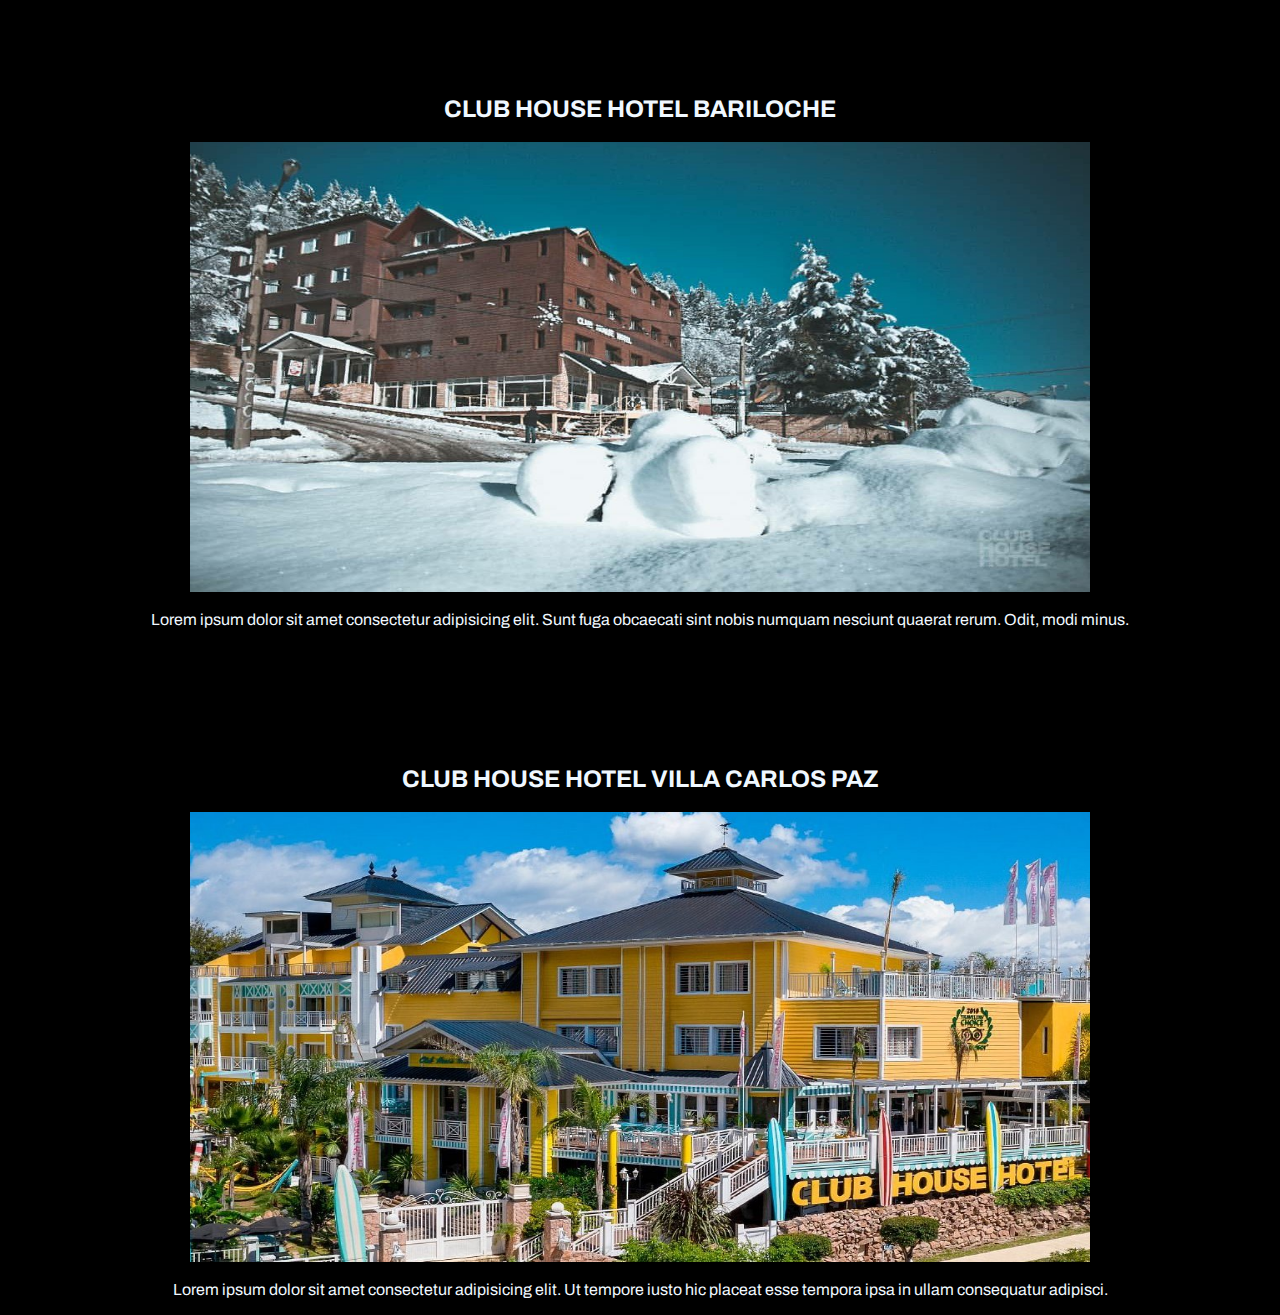
<file: hoteles.html>
<!DOCTYPE html>
<html lang="en">

<head>
    <meta charset="UTF-8">
    <meta http-equiv="X-UA-Compatible" content="IE=edge">
    <meta name="viewport" content="width=device-width, initial-scale=1.0">
    <title>Hoteles</title>
    <link rel="stylesheet" href="./hoteles_style.css">
    <link rel="preconnect" href="https://fonts.googleapis.com">
    <link rel="preconnect" href="https://fonts.gstatic.com" crossorigin>
    <link href="https://fonts.googleapis.com/css2?family=Archivo:wght@300;800&display=swap" rel="stylesheet">
</head>

<body>
    <section id="hbrc">
        <div class="containter-hbrc">
            <div class="subcontainer-hbrc" id="container-1">
                <h2>CLUB HOUSE HOTEL BARILOCHE</h2>
            </div>
            <div class="subcontainer-hbrc" id="container-2">
                <img src="./img/hotel bariloche.jpeg" alt="imagen hotel bariloche" height="450px" width="900px">
            </div>
            <div class="subcontainer-hbrc" id="container-3">
                <p> Lorem ipsum dolor sit amet consectetur adipisicing elit. Sunt fuga obcaecati sint nobis numquam
                    nesciunt quaerat rerum. Odit, modi minus.</p>
            </div>
        </div>
    </section>
    <section id="hvcp">
        <div class="container-hvcp">
            <div class="subcontainer-hvcp" id="container-1">
                <h2>CLUB HOUSE HOTEL VILLA CARLOS PAZ</h2>
            </div>
            <div class="subcontainer-hvcp" id="container-2">
                <img src="./img/club-house-hotel vcp.jpeg" alt="imagen hotel vcp" height="450px" width="900px">
            </div>
            <div class="subcontainer-hvcp" id="container-3">
                <p>Lorem ipsum dolor sit amet consectetur adipisicing elit. Ut tempore iusto hic placeat esse tempora
                    ipsa in ullam consequatur adipisci.</p>
            </div>
        </div>
    </section>
</body>

</html>
</file>
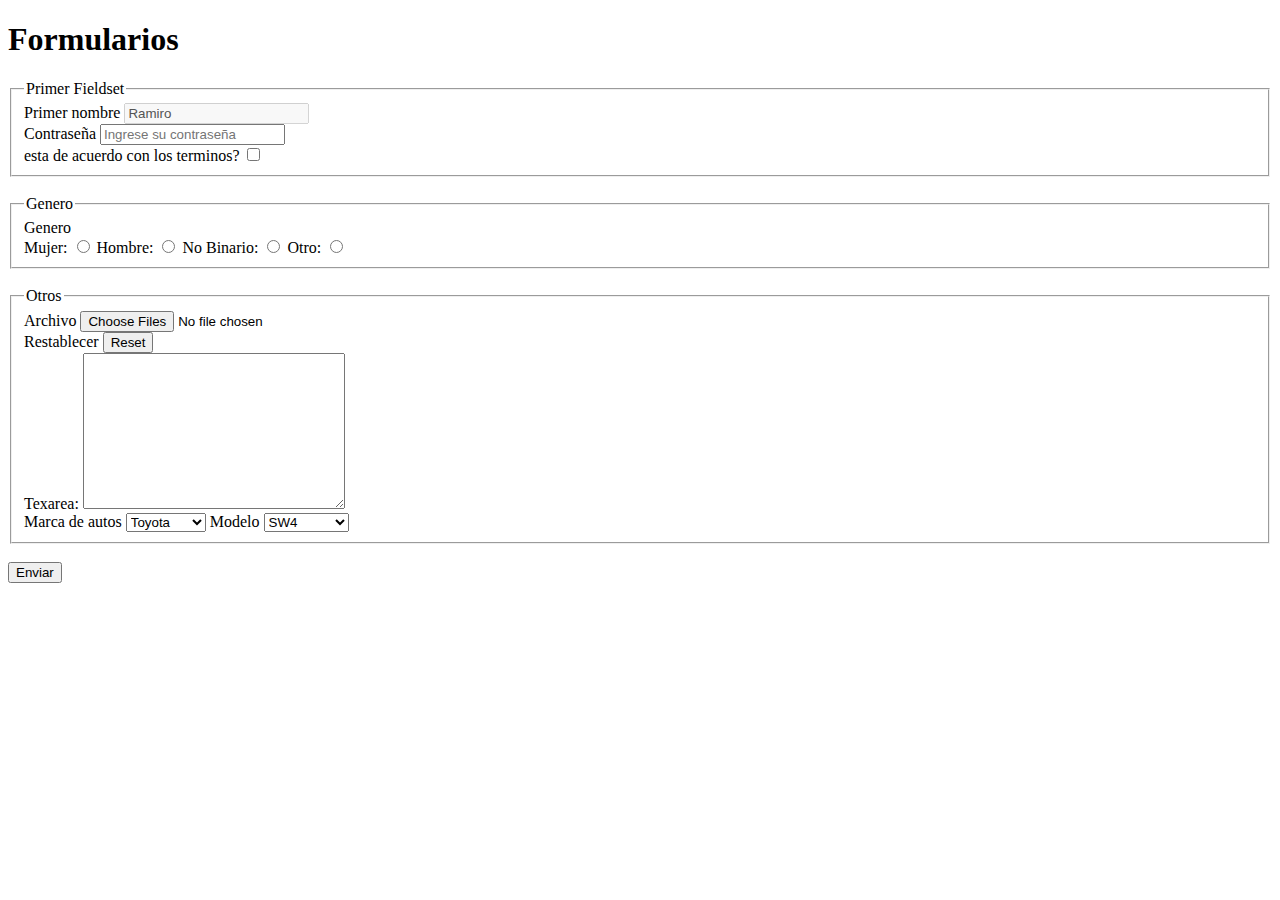
<file: clases/02_formularios.html>
<!DOCTYPE html>
<html lang="en">
<head>
    <meta charset="UTF-8">
    <meta http-equiv="X-UA-Compatible" content="IE=edge">
    <meta name="viewport" content="width=device-width, initial-scale=1.0">
    <title>Document</title>
</head>
<body>
    <h1>Formularios</h1>

    
    <form name="Formulario Contacto" method="get" action="" enctype="multipart/form-data"> <!-- Sin el enctype no se podran enviar varios archivos simultaneamente, IMPORTANE! -->
       
        <fieldset>
            <legend>Primer Fieldset</legend>
            <label for="firstname"> Primer nombre </label>
            <input name="firstname" type="text" placeholder="Ingrese su primer nombre" value="Ramiro" disabled>
            <br>
            <label for="firstname"> Contraseña </label>
            <input type="password" name="password" placeholder="Ingrese su contraseña" requiredx>
            <br>
            <label for="acuerdo"> esta de acuerdo con los terminos? </label>
            <input type="checkbox" name="acuerdo" required>
        </fieldset>

        <br>
        
        <fieldset>
            <legend>Genero</legend>
            <label for="gender">Genero</label>
            <br>
            <label>Mujer: </label>
            <input type="radio" name="gender" value="M">
            <label>Hombre: </label>
            <input type="radio" name="gender" value="H">
            <label>No Binario: </label>
            <input type="radio" name="gender" value="NB">
            <label>Otro: </label>
            <input type="radio" name="gender" value="O">
        </fieldset>

        <br>

        <fieldset>
            <legend>Otros</legend>
            <label for="archivo"> Archivo </label>
            <input type="file" name="archivo" multiple>

            <br>

            <label for="reset">Restablecer</label>
            <input type="reset" name="reset">

            <br>

            <label for="descripcion">Texarea: </label>
            <textarea name="descripcion" cols="30" rows="10"></textarea>

            <br>

            <label for="seleccion"> Marca de autos</label>
            <select name="marcas">
                <option value="toyota">Toyota</option>
                <option value="ford">Ford</option>
                <option value="chevrolet">Chevrolet</option>
            </select>

            <label for="modelo">Modelo</label>
            <select name="modelo">
                <optgroup label="Toyota">
                    <option value="sw4">SW4</option>
                    <option value="yaris">Yaris</option>
                </optgroup>
                <optgroup label="Chevrolet">
                    <option value="cruze">Cruze</option>
                    <option value="camaro">Camaro</option>
                </optgroup>
                <optgroup label="Volkswagen">
                    <option value="golf">Golf</option>
                    <option value="vento">Vento  </option>
                </optgroup>
  
            </select>

        </fieldset>
        <br>

        <input type="submit" value="Enviar">
        
    </form>
</body>
</html>
</file>
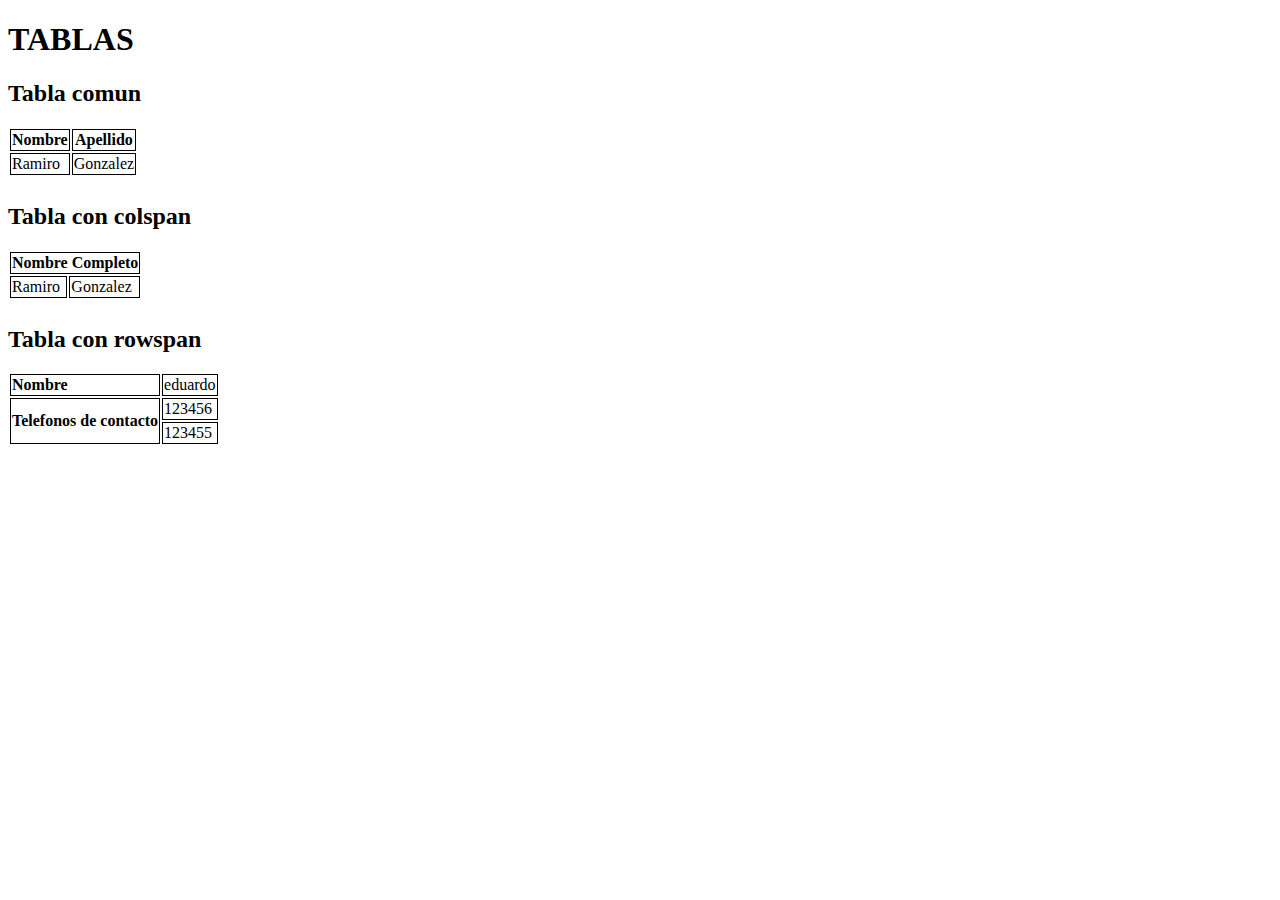
<file: clases/03_tablas.html>
<!DOCTYPE html>
<html lang="en">
<head>
    <meta charset="UTF-8">
    <meta http-equiv="X-UA-Compatible" content="IE=edge">
    <meta name="viewport" content="width=device-width, initial-scale=1.0">
    <title>Document</title>


    <style>
        thead,tr,th,td {
            border: 1px solid black;
        }

    </style>
</head>
<body>

    <h1>TABLAS</h1>

    <h2>Tabla comun</h2>
    <table>
        <thead>
            <tr>
                <th>Nombre</th>
                <th>Apellido</th>
            </tr>
        </thead>
        <tbody>
            <tr>
                <td>
                    Ramiro
                </td>
                <td>
                    Gonzalez
                </td>
            </tr>
            <tr></tr>
            <tr></tr>
            <tr></tr>
        </tbody>
    </table>

    <h2>Tabla con colspan</h2>
    <table>
        <thead>
            <tr>
                <th colspan="2"> Nombre Completo</th>
            </tr>
        </thead>
        <tbody>
            <tr>
                <td>Ramiro</td>
                <td>Gonzalez</td>
            </tr>
            <tr></tr>
            <tr></tr>
            <tr></tr>
        </tbody>
    </table>


    <h2>Tabla con rowspan</h2>
    <table>
        <tbody>
            <tr>
                <td>
                    <b>Nombre</b>
                </td>
                <td>eduardo</td>
            </tr>
            <tr>
                <td rowspan="2">
                    <b>Telefonos de contacto</b>
                </td>
                <td>123456</td>
            </tr>
            <tr>
                <td>123455</td>
            </tr>

        </tbody>
    </table>
    
</body>
</html>
</file>
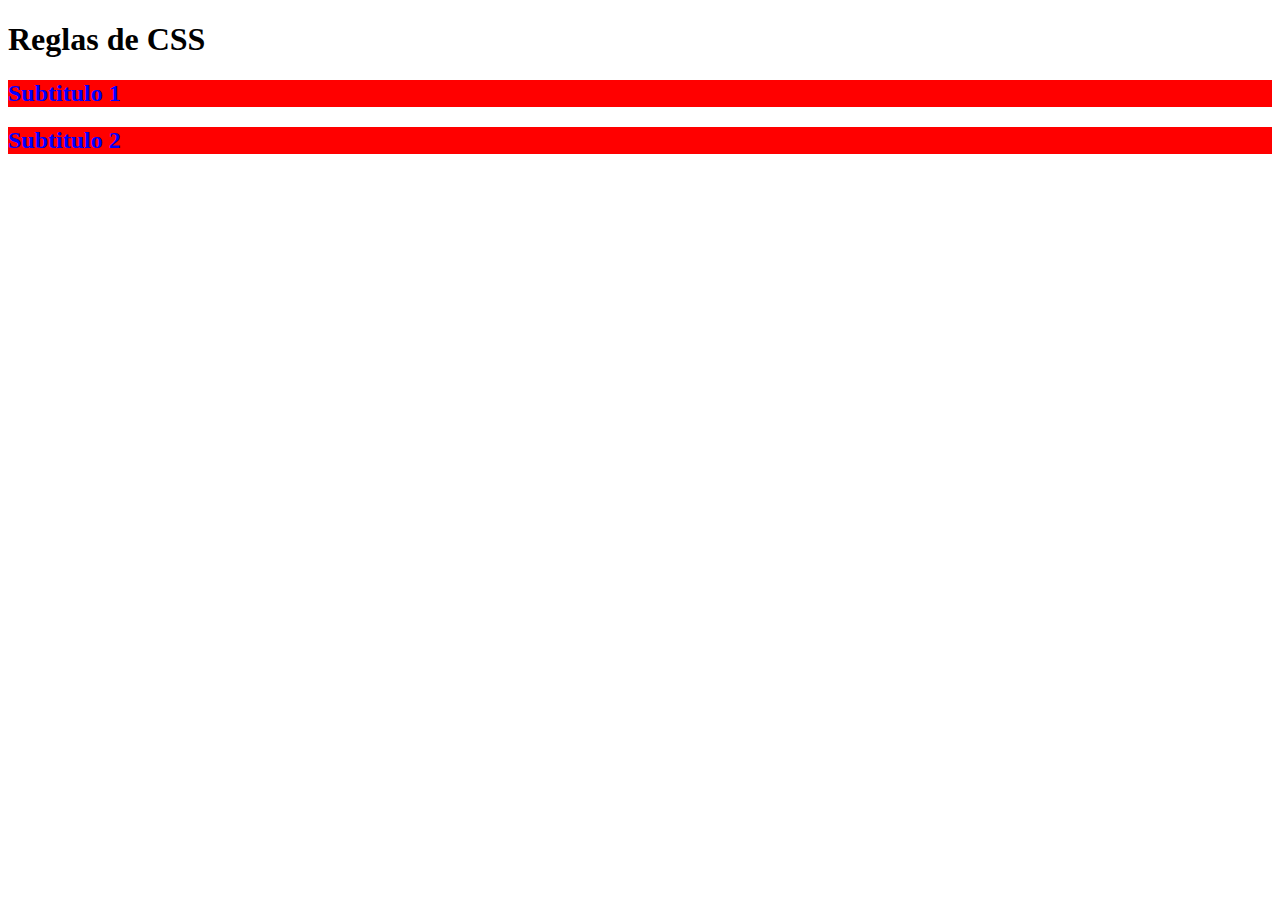
<file: clases/04_css_reglas.html>
<!DOCTYPE html>
<html lang="en">
<head>
    <meta charset="UTF-8">
    <meta http-equiv="X-UA-Compatible" content="IE=edge">
    <meta name="viewport" content="width=device-width, initial-scale=1.0">
    <title>Document</title>
    <!-- <style type="text/css"> 
        h2 {

            color: blue;
            background-color: red;
        }
    </style> -->
    <link rel="stylesheet" href="./css/01_style.css">
</head>
<body>
    <h1>Reglas de CSS</h1>
    <h2>Subtitulo 1</h2>
    <h2>Subtitulo 2</h2>
    
</body>
</html>
</file>
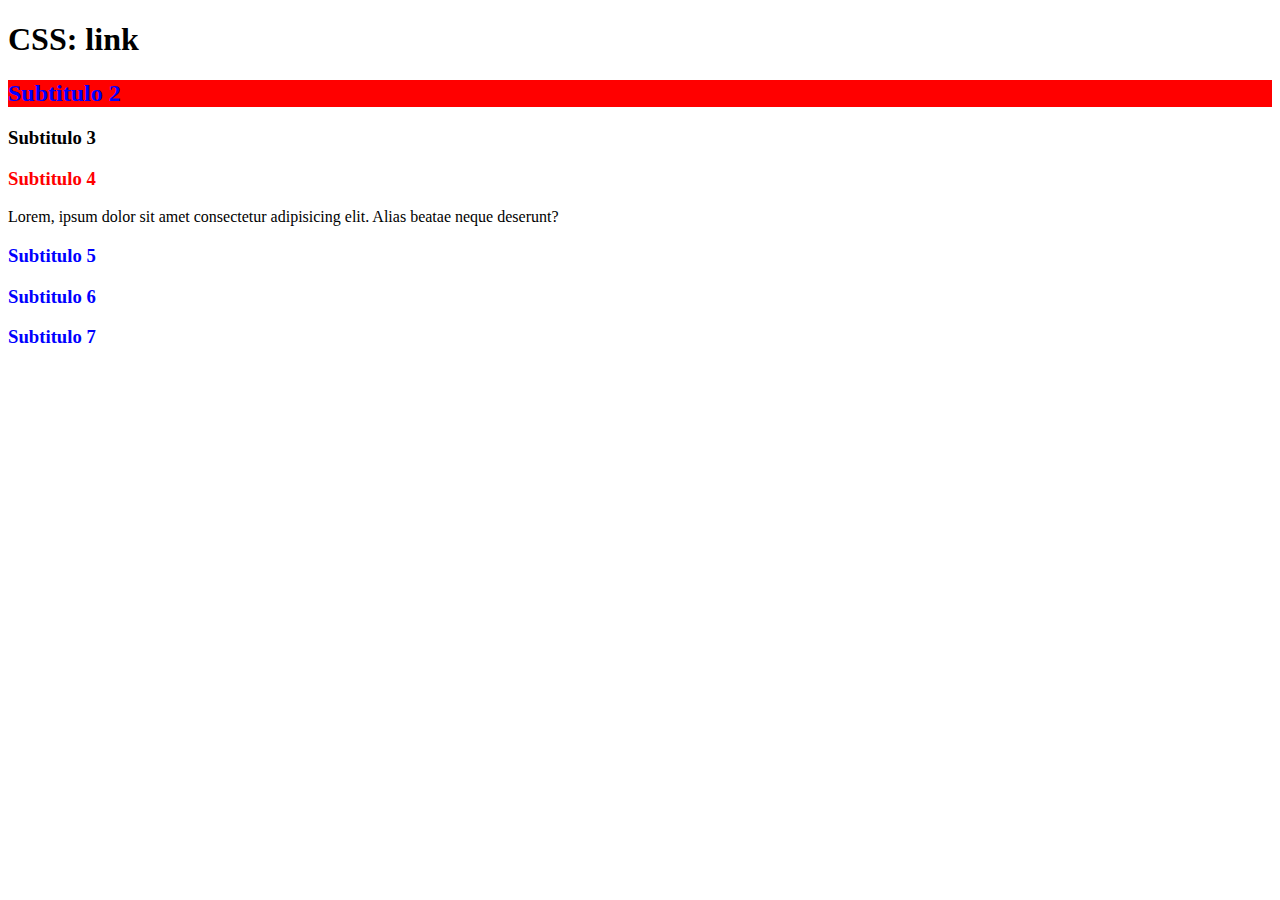
<file: clases/05_css_link.html>
<!DOCTYPE html>
<html lang="en">
<head>
    <meta charset="UTF-8">
    <meta http-equiv="X-UA-Compatible" content="IE=edge">
    <meta name="viewport" content="width=device-width, initial-scale=1.0">
    <title>Document</title>
    <link rel="stylesheet" href="./css/01_style.css">
    <style> 
        #titulo-especial {
            color: red;
        }
        section h3 {
            color: blue;
        }
    </style>
</head>
<body>
    <header>
        <h1>CSS: link</h1>
        <h2>Subtitulo 2</h2>
        <h3>Subtitulo 3</h3>
    </header>
    <section>
        <h3 id="titulo-especial">Subtitulo 4</h3> <!-- El ID debe ser unico, no se debe presentar en otra etiqueta-->
        <p>Lorem, ipsum dolor sit amet consectetur adipisicing elit. Alias beatae neque deserunt?</p>
    </section>
    <section>
        <h3>Subtitulo 5</h3>
    </section>
    <section>
        <h3>Subtitulo 6</h3>
    </section>
    <section>
        <h3>Subtitulo 7</h3>
    </section>
</body>
</html>
</file>
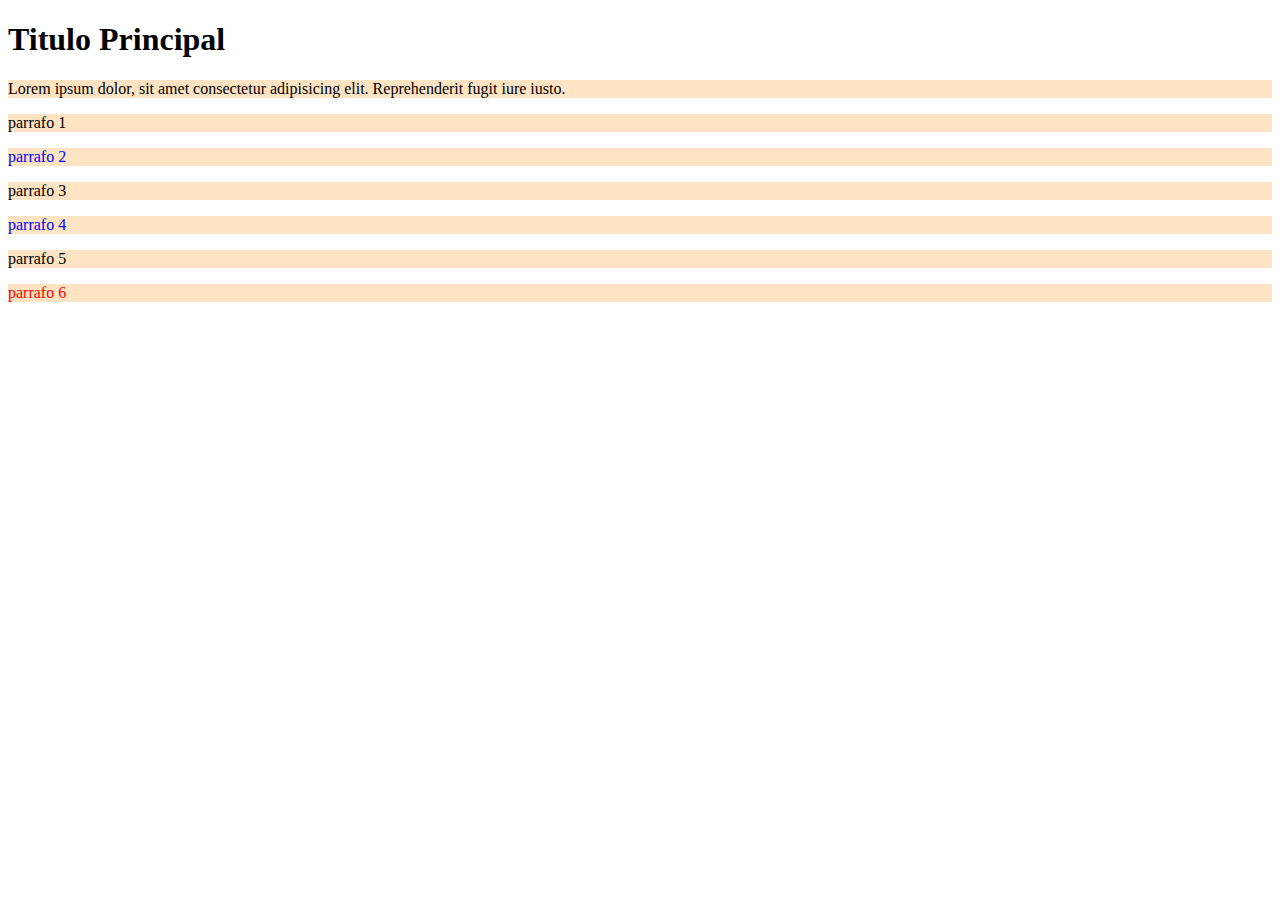
<file: clases/06_css_reglas.html>
<!DOCTYPE html>
<html lang="en">
<head>
    <meta charset="UTF-8">
    <meta http-equiv="X-UA-Compatible" content="IE=edge">
    <meta name="viewport" content="width=`, initial-scale=1.0">
    <title>Document</title>
    <style>
        #parrafo-especial {
            color: red;
        }
        
        p {
            background-color: bisque;
        }

        .parrafo-azul {
            color: blue;
        }
    </style>
</head>
<body>
    <h1>
        Titulo Principal
    </h1>
    <p>
        Lorem ipsum dolor, sit amet consectetur adipisicing elit. Reprehenderit fugit iure iusto.
    </p>
    <div>
        <p>parrafo 1</p>
        <p class="parrafo-azul">parrafo 2</p>
    </div>
    <div>
        <p>parrafo 3</p>
        <p class="parrafo-azul">parrafo 4</p>
    </div>
    <div>
        <p>parrafo 5</p>
        <p id="parrafo-especial" class="parrafo-azul">parrafo 6</p>
    </div>
    
</body>
</html>
</file>
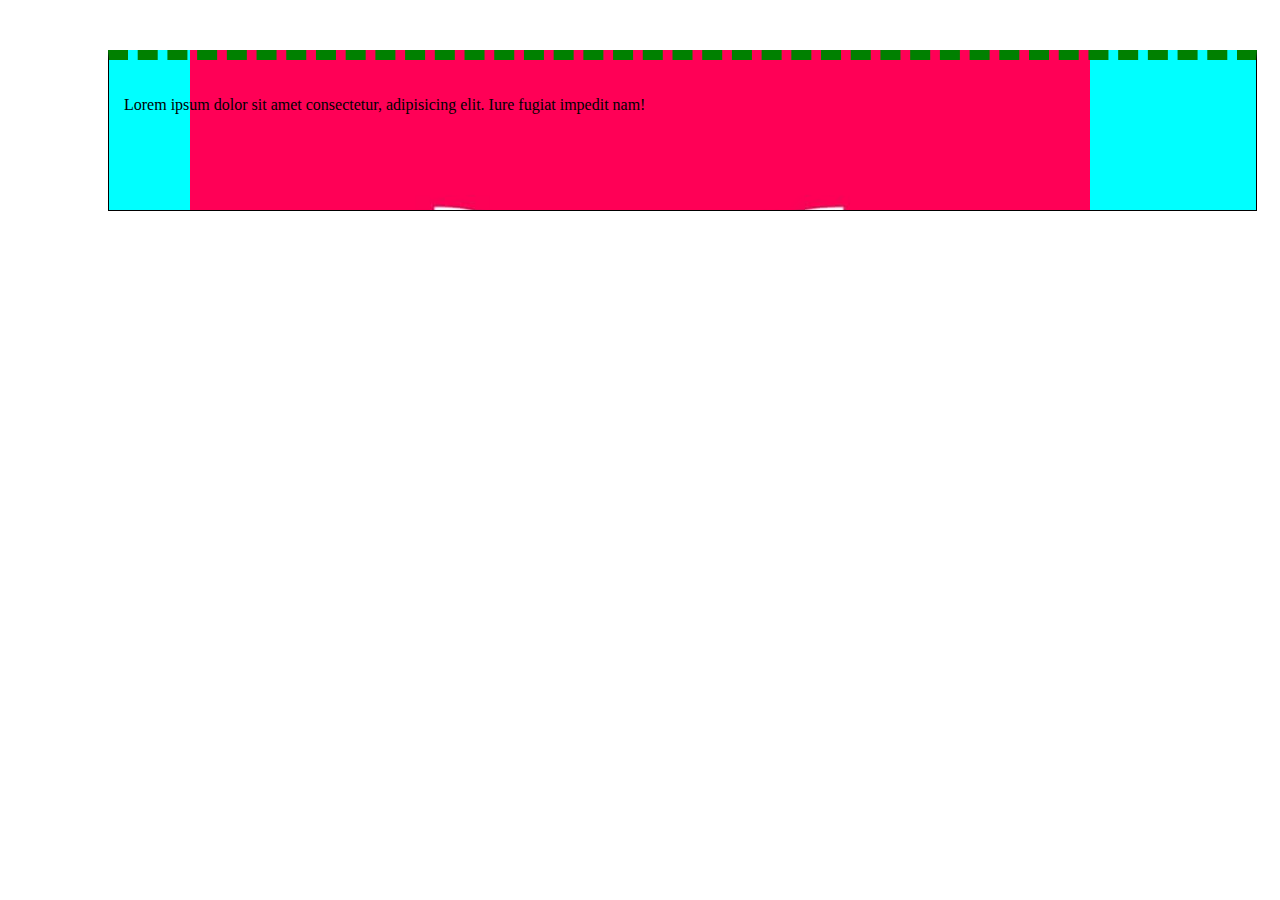
<file: clases/07_css_modelo_de_cajas.html>
<!DOCTYPE html>
<html lang="en">

<head>
    <meta charset="UTF-8">
    <meta http-equiv="X-UA-Compatible" content="IE=edge">
    <meta name="viewport" content="width=device-width, initial-scale=1.0">
    <title>Document</title>
    <style>
        .caja {

            /* ANCHO*/
            width: ;
            min-width: ;
            max-width: ;



            /* ALTURA*/
            height: ;
            min-height: ;
            max-height: ;

            /* MARGEN */

            margin-top: 50px;
            margin-right: 15px;
            margin-bottom: 10px;
            margin-left: 100px;

            margin: 50px 15px 10px 100px;
            /* forma mas rapida de codificar un margin, primer valor para el top, segundo valor para el right, tercer valor para el botton y cuarto valor para el left. */

            /* PADDING */

            padding-top: 20px;
            padding-right: 60px;
            padding-bottom: 80px;
            padding-left: 15px;

            padding: 20px 60px 80px 15px;
            /* forma mas rapida de codificar un padding, primer valor para el top, segundo valor para el right, tercer valor para el botton y cuarto valor para el left. */

            /* BORDES */

            border-top-width: 20px;
            border-left-width: 60px;
            border-bottom-width: 80px;
            border-right-width: 15px;

            border-width: 20px 15px 80px 60px;

            border-color: red;
            border-top-color: blue;

            border-style: dashed;
            border-right-style: solid;

            border: 1px solid black;
            border-top: 10px dashed green;

            /* FONDOS */
            background-color: aqua;
            background-image: url(./../img/logo\ tr.jpeg);
            /*debemos pasar url de img*/
            background-repeat: no-repeat;
            background-position: center;
            background-size: contain;
            background-attachment: fixed;
            /* fixed. propiedad para que la imagen quede quieta al scrollear, efecto parecido al de la pagina de trave*/
        }
    </style>
</head>

<body>
    <div class="caja">
        <p>Lorem ipsum dolor sit amet consectetur, adipisicing elit. Iure fugiat impedit nam!</p>
    </div>

</body>

</html>
</file>
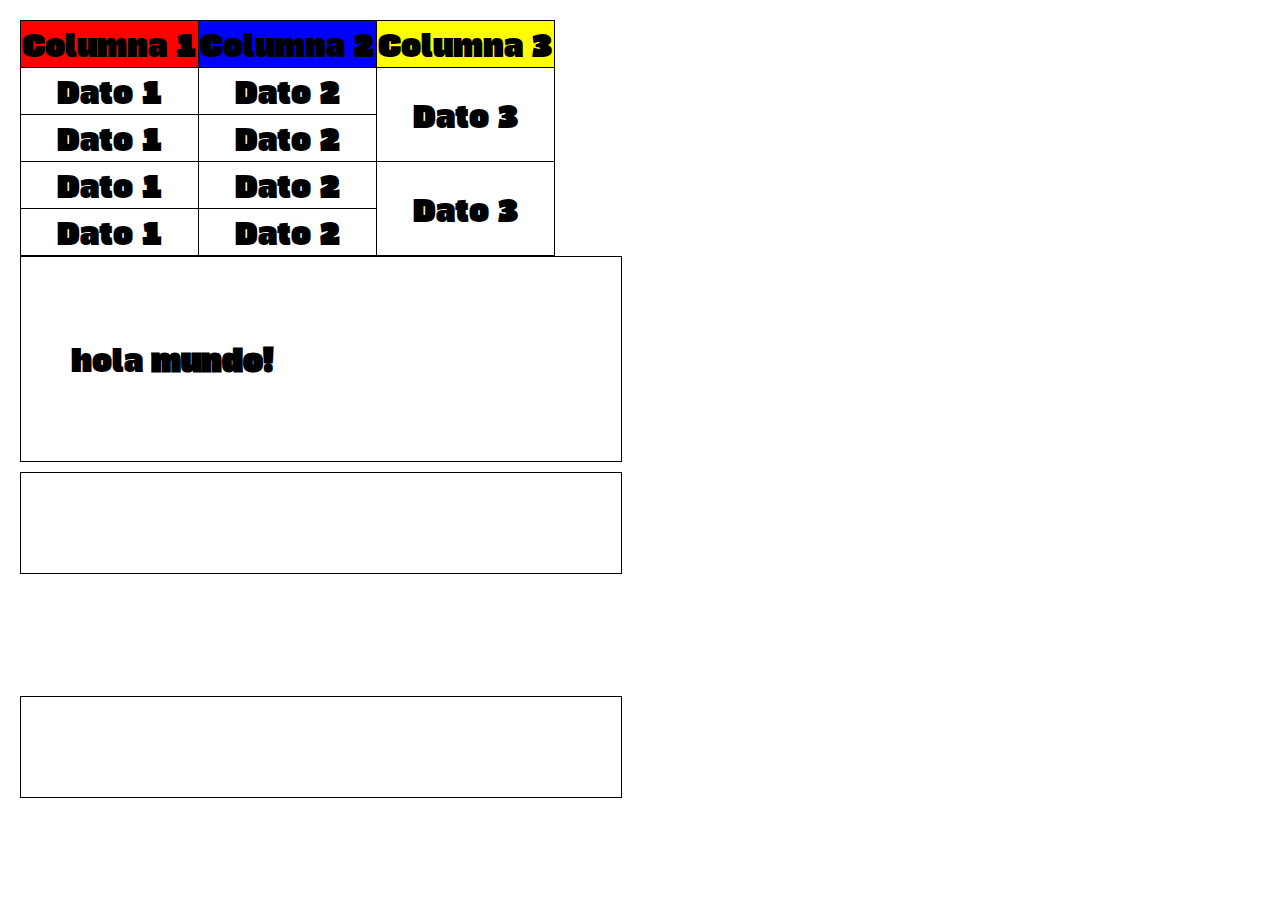
<file: clases/08_modelo_de_cajas02.html>
<!DOCTYPE html>
<html lang="en">
<head>
    <meta charset="UTF-8">
    <meta http-equiv="X-UA-Compatible" content="IE=edge">
    <meta name="viewport" content="width=device-width, initial-scale=1.0">
    <title>Document</title>

    <link rel="preconnect" href="https://fonts.googleapis.com">
    <link rel="preconnect" href="https://fonts.gstatic.com" crossorigin>
    <link href="https://fonts.googleapis.com/css2?family=Gasoek+One&display=swap" rel="stylesheet">


    <style>

        *{

            font-family: 'Gasoek One', sans-serif;
            font-size: 30px;
        }
        body{
            margin: 20px
        }
        .container{
            border: 1px solid black; /*el primer parametro se encarga del expesor del borde, el segundo parametro sobre el estilo, y el tercer parametro sobre el color*/
            width: 500px;
            padding: 50px; /*la etiqueta padding siempre es la distancia contra el contenido de si mismo*/
            margin-bottom: 10px; /*la etiqueta margin siempre es la distancia contra otros elementos*/
        }
        img{
            width: 100%;
        }
        .segunda-clase{
            /* display: none; */
            visibility: hidden; 
            /* margin-top: 10px;  */ 
        }
        table, tr, td, th{
            border: 1px solid black;
        }

        table{
            border-collapse: collapse;
        }
        #th-1{
            background-color: red;
        }
        #th-2{
            background-color: blue;
        }
        #th-3{
            background-color: yellow;
        }
        td{
            text-align: center;
        }

    </style>
</head>
<body>
    <table>
        <thead>
            <tr>
                <td id="th-1">Columna 1</td>
                <td id="th-2">Columna 2</td>
                <td id="th-3">Columna 3</td>
            </tr>
        </thead>
        <tbody>
            <tr>
                <td>Dato 1</td>
                <td>Dato 2</td>
                <td rowspan="2">Dato 3</td>
            </tr>
            <tr>
                <td>Dato 1</td>
                <td>Dato 2</td>
                <!-- <td>Dato 3</td> -->
            </tr>
            <tr>
                <td>Dato 1</td>
                <td>Dato 2</td>
                <td rowspan="2">Dato 3</td>
            </tr>
            <tr>
                <td>Dato 1</td>
                <td>Dato 2</td>
                <!-- <td>Dato 3</td> -->
            </tr>
        </tbody>
    </table>

    <div class="container">
        <p>
            <span>hola </span>  <b>mundo!</b>
        </p>
    </div>

    <div class="container">
    </div>

    <div class="container segunda-clase">
    </div>

    <div class="container">
    </div>
</body>
</html>
</file>
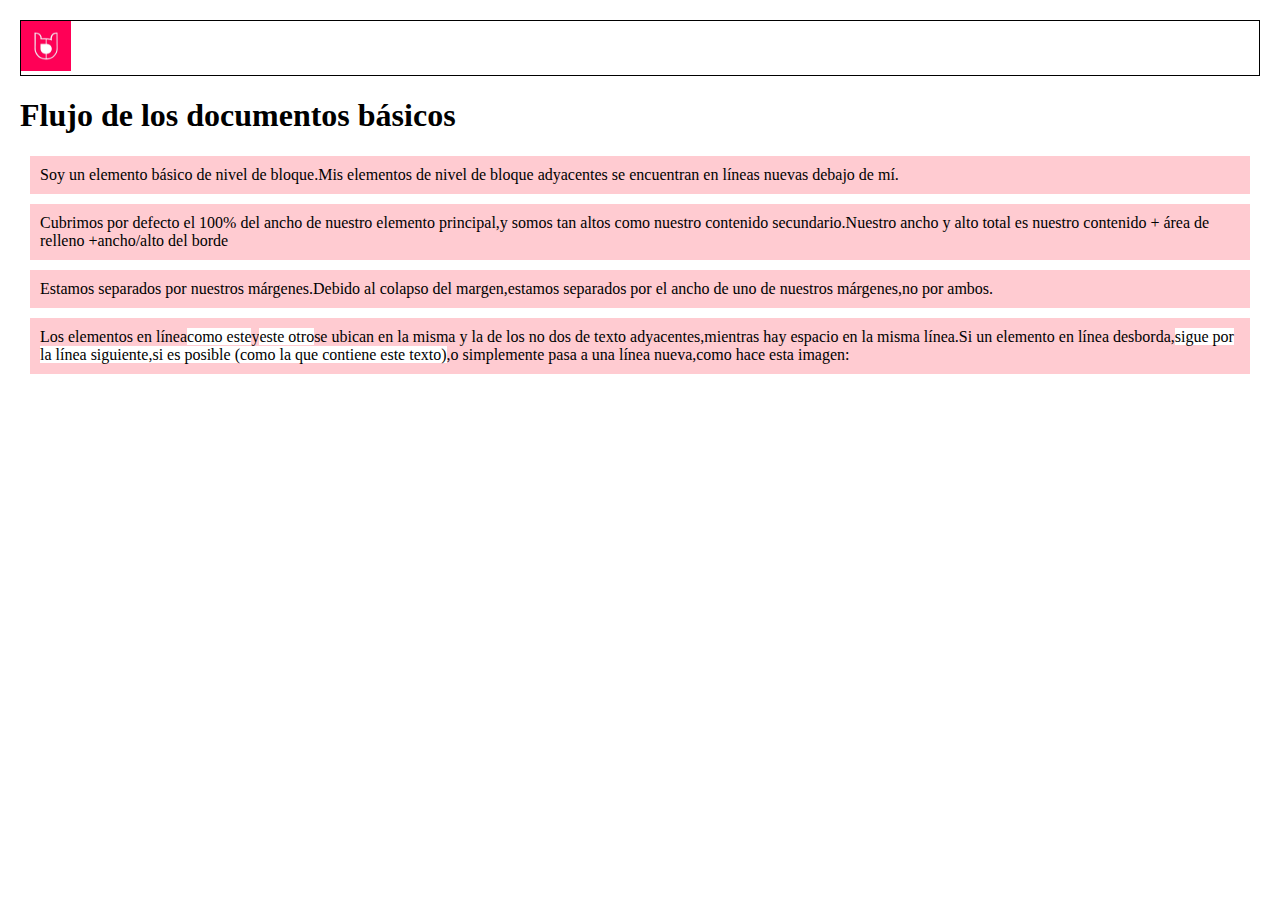
<file: clases/09_flujo_normal.html>
<!DOCTYPE html>
<html lang="en">

<head>
    <meta charset="UTF-8">
    <meta name="viewport" content="width=device-width, initial-scale=1.0">
    <title>Document</title>
    <style>
        body {
            margin: 0px;

        }

        header {
            border: 1px solid black;
        }

        body {
            margin: 20px;
        }

        p {
            background: rgba(255, 84, 104, 0.3);

            border: 2pxsolidrgb(255, 84, 104);
            padding: 10px;
            margin: 10px;
        }

        span {
            background: white;
            border: 1pxsolidblack;
        }
    </style>
</head>

<body>
    <header> <img src="./../img/logo tr.jpeg" height="50"></header>
    <h1>Flujo de los documentos básicos</h1>
    <p>
        Soy un elemento básico de nivel de bloque.Mis elementos de nivel de bloque adyacentes se encuentran en líneas
        nuevas debajo de mí.
    </p>
    <p>
        Cubrimos por defecto el 100% del ancho de nuestro elemento principal,y somos tan altos como nuestro contenido
        secundario.Nuestro ancho y alto total es nuestro contenido + área de relleno +ancho/alto del borde
    </p>
    <p>
        Estamos separados por nuestros márgenes.Debido al colapso del margen,estamos separados por el ancho de uno de
        nuestros márgenes,no por ambos.
    </p>
    <p>Los elementos en línea<span>como este</span>y<span>este otro</span>se ubican en la misma y la de los no dos de
        texto adyacentes,mientras hay espacio en la misma línea.Si un elemento en línea desborda,<span>sigue por la
            línea siguiente,si es posible (como la que contiene este texto)</span>,o simplemente pasa a una línea
        nueva,como hace esta imagen:<imgsrc="https: //mdn.mozillademos.org/files/13360/long.jpg">
    </p>
</body>

</html>
</file>
<file: hoteles_style.css>
body {
    margin: 0px;
    font-family: 'Archivo', sans-serif;
    margin-top: 75px;
    text-align: center;
    background-color: black;
}

#hbrc {
    background-color: black;
    position: relative;
    border: 1px solid black;
    min-height: 50vh;
    color: aliceblue;

}

#hvcp {
    background-color: black;
    position: relative;
    border: 1px solid black;
    min-height: 50vh;
    color: aliceblue;
    margin-top: 100px;
}
</file>
<file: clases/css/01_style.css>
h2 {

    color: blue;
    background-color: red;
}
</file>
